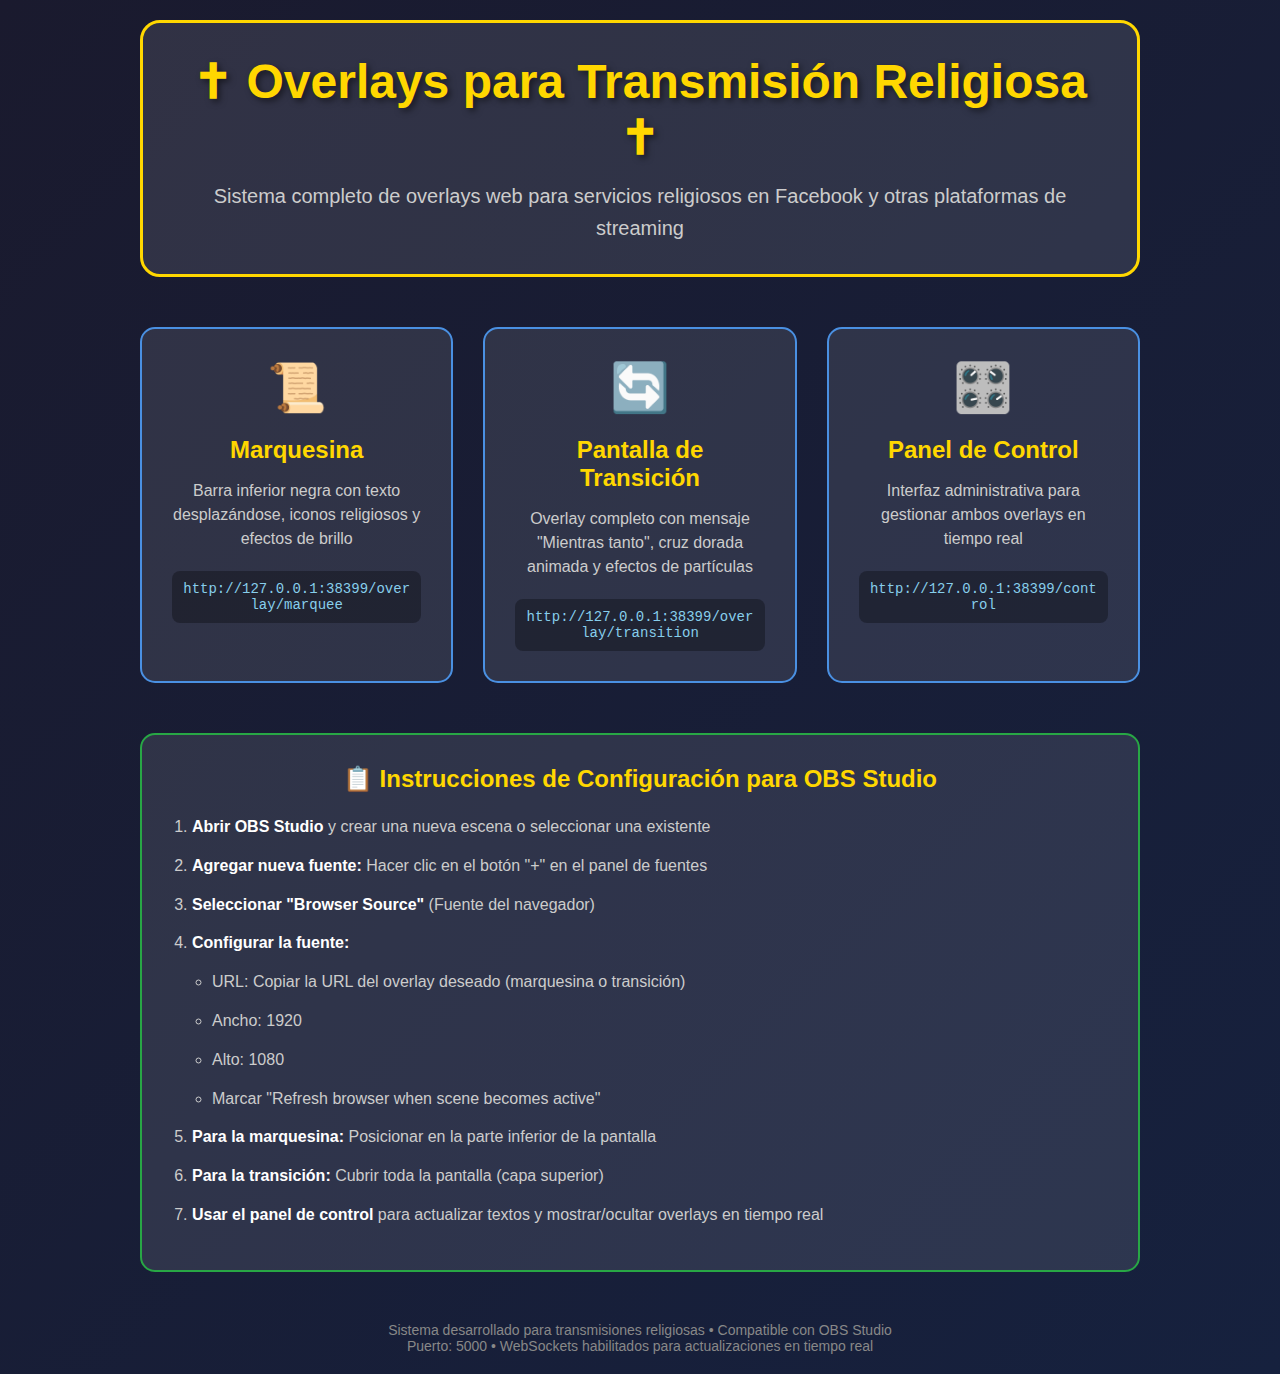
<file: overlay-congregacion/templates/index.html>
<!DOCTYPE html>
<html lang="es">
<head>
    <meta charset="UTF-8">
    <meta name="viewport" content="width=device-width, initial-scale=1.0">
    <title>Overlays Religiosos - Página Principal</title>
    <style>
        * {
            margin: 0;
            padding: 0;
            box-sizing: border-box;
        }

        body {
            font-family: 'Arial', sans-serif;
            background: linear-gradient(135deg, #1a1a2e, #16213e);
            color: #ffffff;
            min-height: 100vh;
            padding: 20px;
        }

        .container {
            max-width: 1000px;
            margin: 0 auto;
            text-align: center;
        }

        .header {
            margin-bottom: 50px;
            padding: 30px;
            background: rgba(255, 255, 255, 0.1);
            border-radius: 20px;
            border: 3px solid #ffd700;
        }

        .header h1 {
            font-size: 48px;
            color: #ffd700;
            margin-bottom: 15px;
            text-shadow: 3px 3px 6px rgba(0, 0, 0, 0.5);
        }

        .header p {
            font-size: 20px;
            color: #cccccc;
            line-height: 1.6;
        }

        .links-grid {
            display: grid;
            grid-template-columns: repeat(auto-fit, minmax(300px, 1fr));
            gap: 30px;
            margin-bottom: 50px;
        }

        .link-card {
            background: rgba(255, 255, 255, 0.1);
            border-radius: 15px;
            padding: 30px;
            border: 2px solid #4a90e2;
            transition: all 0.3s ease;
            text-decoration: none;
            color: inherit;
        }

        .link-card:hover {
            transform: translateY(-5px);
            border-color: #ffd700;
            box-shadow: 0 10px 30px rgba(255, 215, 0, 0.3);
        }

        .link-card h2 {
            font-size: 24px;
            color: #ffd700;
            margin-bottom: 15px;
        }

        .link-card p {
            color: #cccccc;
            margin-bottom: 20px;
            line-height: 1.5;
        }

        .link-card .url {
            background: rgba(0, 0, 0, 0.3);
            padding: 10px;
            border-radius: 8px;
            font-family: 'Courier New', monospace;
            color: #87ceeb;
            word-break: break-all;
            font-size: 14px;
        }

        .instructions {
            background: rgba(255, 255, 255, 0.1);
            border-radius: 15px;
            padding: 30px;
            border: 2px solid #28a745;
            text-align: left;
        }

        .instructions h2 {
            color: #ffd700;
            margin-bottom: 20px;
            text-align: center;
        }

        .instructions ol {
            color: #cccccc;
            line-height: 1.8;
            padding-left: 20px;
        }

        .instructions li {
            margin-bottom: 10px;
        }

        .instructions strong {
            color: #ffffff;
        }

        .footer {
            margin-top: 50px;
            text-align: center;
            color: #888;
            font-size: 14px;
        }

        .icon {
            font-size: 48px;
            margin-bottom: 20px;
            display: block;
        }

        @media (max-width: 768px) {
            .header h1 {
                font-size: 32px;
            }
            
            .header p {
                font-size: 16px;
            }
            
            .links-grid {
                grid-template-columns: 1fr;
            }
        }
    </style>
</head>
<body>
    <div class="container">
        <div class="header">
            <h1>✝ Overlays para Transmisión Religiosa ✝</h1>
            <p>Sistema completo de overlays web para servicios religiosos en Facebook y otras plataformas de streaming</p>
        </div>

        <div class="links-grid">
            <a href="/overlay/marquee" class="link-card" target="_blank">
                <span class="icon">📜</span>
                <h2>Marquesina</h2>
                <p>Barra inferior negra con texto desplazándose, iconos religiosos y efectos de brillo</p>
                <div class="url" id="marqueeUrl">Cargando URL...</div>
            </a>

            <a href="/overlay/transition" class="link-card" target="_blank">
                <span class="icon">🔄</span>
                <h2>Pantalla de Transición</h2>
                <p>Overlay completo con mensaje "Mientras tanto", cruz dorada animada y efectos de partículas</p>
                <div class="url" id="transitionUrl">Cargando URL...</div>
            </a>

            <a href="/control" class="link-card">
                <span class="icon">🎛️</span>
                <h2>Panel de Control</h2>
                <p>Interfaz administrativa para gestionar ambos overlays en tiempo real</p>
                <div class="url" id="controlUrl">Cargando URL...</div>
            </a>
        </div>

        <div class="instructions">
            <h2>📋 Instrucciones de Configuración para OBS Studio</h2>
            <ol>
                <li><strong>Abrir OBS Studio</strong> y crear una nueva escena o seleccionar una existente</li>
                <li><strong>Agregar nueva fuente:</strong> Hacer clic en el botón "+" en el panel de fuentes</li>
                <li><strong>Seleccionar "Browser Source"</strong> (Fuente del navegador)</li>
                <li><strong>Configurar la fuente:</strong>
                    <ul style="margin-top: 10px; margin-left: 20px;">
                        <li>URL: Copiar la URL del overlay deseado (marquesina o transición)</li>
                        <li>Ancho: 1920</li>
                        <li>Alto: 1080</li>
                        <li>Marcar "Refresh browser when scene becomes active"</li>
                    </ul>
                </li>
                <li><strong>Para la marquesina:</strong> Posicionar en la parte inferior de la pantalla</li>
                <li><strong>Para la transición:</strong> Cubrir toda la pantalla (capa superior)</li>
                <li><strong>Usar el panel de control</strong> para actualizar textos y mostrar/ocultar overlays en tiempo real</li>
            </ol>
        </div>

        <div class="footer">
            <p>Sistema desarrollado para transmisiones religiosas • Compatible con OBS Studio</p>
            <p>Puerto: 5000 • WebSockets habilitados para actualizaciones en tiempo real</p>
        </div>
    </div>

    <script>
        // Actualizar URLs dinámicamente
        document.addEventListener('DOMContentLoaded', function() {
            const baseUrl = window.location.origin;
            document.getElementById('marqueeUrl').textContent = baseUrl + '/overlay/marquee';
            document.getElementById('transitionUrl').textContent = baseUrl + '/overlay/transition';
            document.getElementById('controlUrl').textContent = baseUrl + '/control';
        });
    </script>
</body>
</html>
</file>
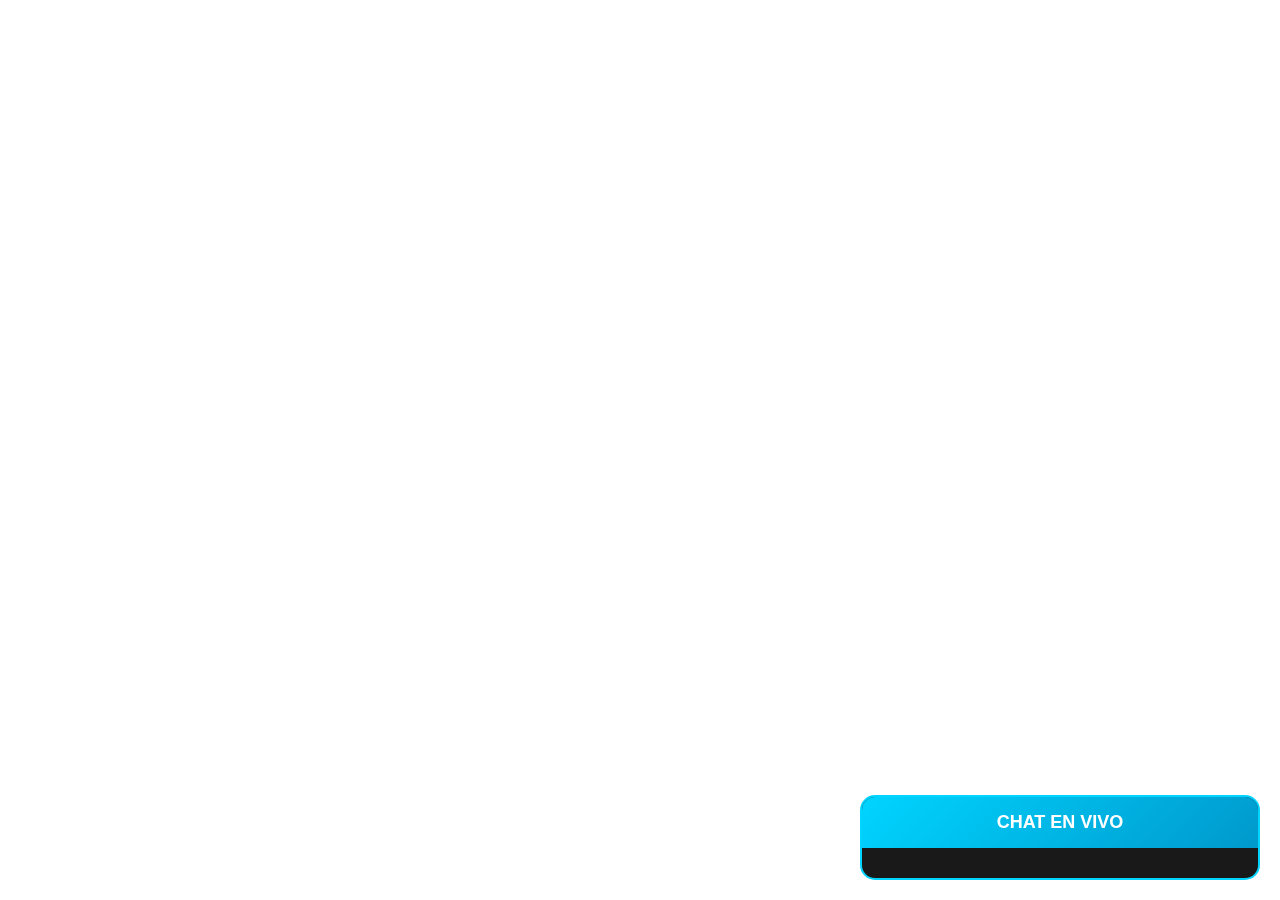
<file: overlaysOBS/chat_overlay.html>
<!DOCTYPE html>
<html lang="es">
<head>
    <meta charset="UTF-8">
    <meta name="viewport" content="width=device-width, initial-scale=1.0">
    <title>Overlay Chat</title>
    <link rel="stylesheet" href="styles.css">
</head>
<body>
    <div class="chat-overlay">
        <div class="chat-header">
            <h3>CHAT EN VIVO</h3>
        </div>
        <div class="chat-messages" id="chat-messages">
            <!-- Los mensajes se cargarán dinámicamente -->
        </div>
    </div>
    
    <script src="chat_overlay.js"></script>
</body>
</html>
</file>
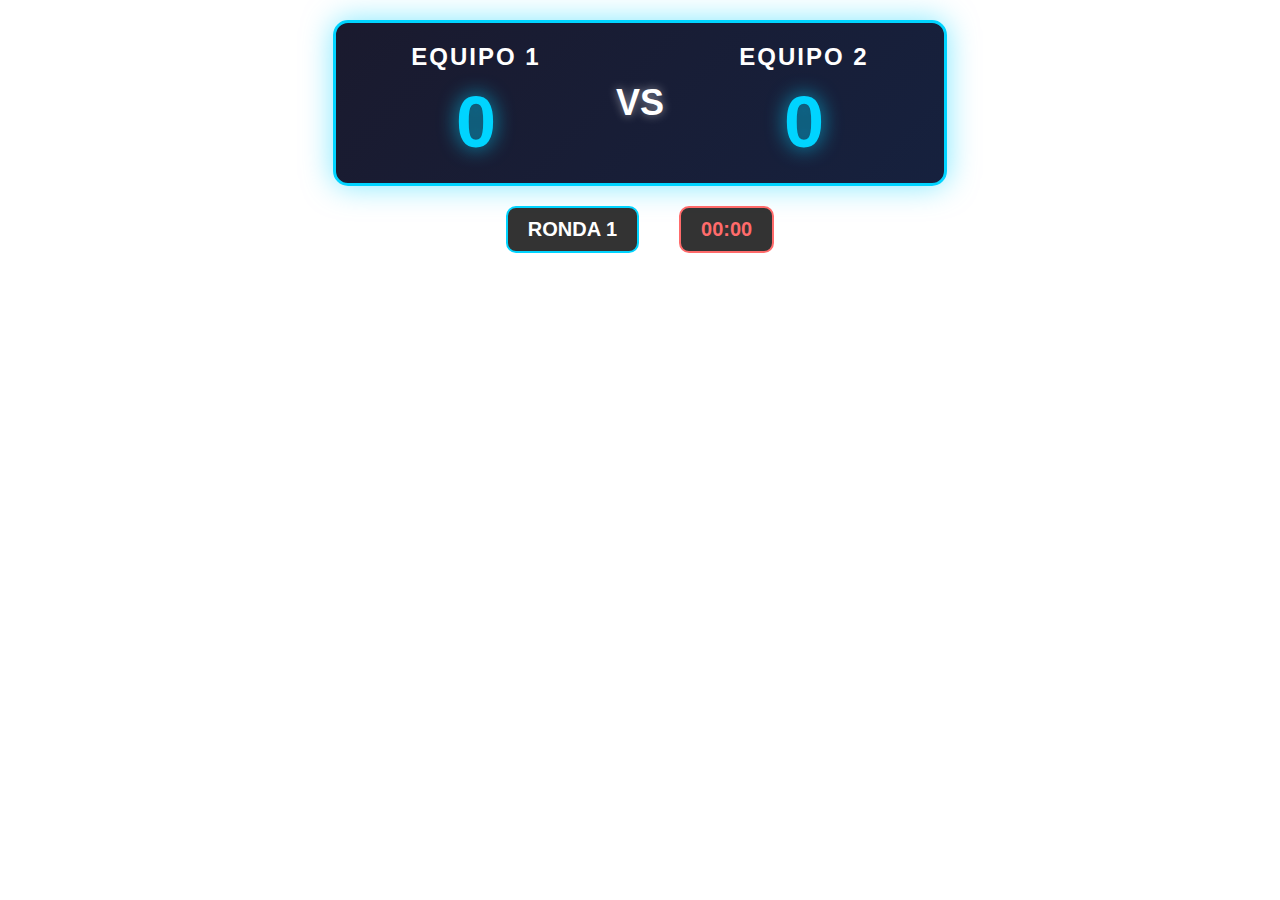
<file: overlaysOBS/scoreboard_overlay.html>
<!DOCTYPE html>
<html lang="es">
<head>
    <meta charset="UTF-8">
    <meta name="viewport" content="width=device-width, initial-scale=1.0">
    <title>Overlay Marcador</title>
    <link rel="stylesheet" href="styles.css">
</head>
<body>
    <div class="overlay-container">
        <div class="scoreboard">
            <div class="team team-left">
                <div class="team-name" id="team1-name">EQUIPO 1</div>
                <div class="team-score" id="team1-score">0</div>
            </div>
            
            <div class="separator">VS</div>
            
            <div class="team team-right">
                <div class="team-name" id="team2-name">EQUIPO 2</div>
                <div class="team-score" id="team2-score">0</div>
            </div>
        </div>
        
        <div class="game-info">
            <div class="round-info" id="round-info">RONDA 1</div>
            <div class="timer" id="timer">00:00</div>
        </div>
    </div>
    
    <script src="scoreboard_overlay.js"></script>
</body>
</html>
</file>
<file: overlaysOBS/styles.css>
/* Reset y configuración base */
* {
    margin: 0;
    padding: 0;
    box-sizing: border-box;
}

body {
    font-family: 'Arial', sans-serif;
    background: transparent;
    overflow: hidden;
}

/* Overlay Marcador */
.overlay-container {
    width: 100vw;
    height: 100vh;
    display: flex;
    flex-direction: column;
    align-items: center;
    justify-content: flex-start;
    padding: 20px;
}

.scoreboard {
    display: flex;
    align-items: center;
    background: linear-gradient(135deg, #1a1a2e, #16213e);
    border: 3px solid #00d4ff;
    border-radius: 15px;
    padding: 20px 40px;
    box-shadow: 0 0 30px rgba(0, 212, 255, 0.5);
    margin-bottom: 20px;
}

.team {
    text-align: center;
    min-width: 200px;
}

.team-name {
    font-size: 24px;
    font-weight: bold;
    color: #ffffff;
    margin-bottom: 10px;
    text-transform: uppercase;
    letter-spacing: 2px;
}

.team-score {
    font-size: 72px;
    font-weight: bold;
    color: #00d4ff;
    text-shadow: 0 0 20px rgba(0, 212, 255, 0.8);
}

.separator {
    font-size: 36px;
    font-weight: bold;
    color: #ffffff;
    margin: 0 40px;
    text-shadow: 0 0 10px rgba(255, 255, 255, 0.5);
}

.game-info {
    display: flex;
    gap: 40px;
    align-items: center;
}

.round-info, .timer {
    background: rgba(0, 0, 0, 0.8);
    color: #ffffff;
    padding: 10px 20px;
    border-radius: 10px;
    font-size: 20px;
    font-weight: bold;
    border: 2px solid #00d4ff;
}

.timer {
    color: #ff6b6b;
    border-color: #ff6b6b;
}

/* Overlay Chat */
.chat-overlay {
    position: fixed;
    bottom: 20px;
    right: 20px;
    width: 400px;
    max-height: 500px;
    background: rgba(0, 0, 0, 0.9);
    border: 2px solid #00d4ff;
    border-radius: 15px;
    overflow: hidden;
}

.chat-header {
    background: linear-gradient(135deg, #00d4ff, #0099cc);
    color: white;
    padding: 15px;
    text-align: center;
}

.chat-header h3 {
    margin: 0;
    font-size: 18px;
    font-weight: bold;
}

.chat-messages {
    padding: 15px;
    max-height: 400px;
    overflow-y: auto;
}

.chat-message {
    margin-bottom: 15px;
    padding: 10px;
    background: rgba(255, 255, 255, 0.1);
    border-radius: 8px;
    border-left: 4px solid #00d4ff;
}

.chat-user {
    font-weight: bold;
    color: #00d4ff;
    margin-bottom: 5px;
}

.chat-text {
    color: #ffffff;
    line-height: 1.4;
}

.chat-time {
    font-size: 12px;
    color: #888;
    margin-top: 5px;
}

/* Overlay Alertas */
.alerts-container {
    position: fixed;
    top: 50%;
    left: 50%;
    transform: translate(-50%, -50%);
    z-index: 1000;
}

.alert-box {
    background: linear-gradient(135deg, #ff6b6b, #ee5a24);
    color: white;
    padding: 30px 40px;
    border-radius: 20px;
    box-shadow: 0 0 50px rgba(255, 107, 107, 0.7);
    text-align: center;
    animation: alertPulse 2s infinite;
    border: 4px solid #ffffff;
    min-width: 400px;
}

.alert-icon {
    font-size: 48px;
    margin-bottom: 15px;
}

.alert-title {
    font-size: 28px;
    font-weight: bold;
    margin-bottom: 10px;
    text-transform: uppercase;
    letter-spacing: 2px;
}

.alert-message {
    font-size: 20px;
    line-height: 1.4;
}

/* Animaciones */
@keyframes alertPulse {
    0%, 100% {
        transform: scale(1);
        box-shadow: 0 0 50px rgba(255, 107, 107, 0.7);
    }
    50% {
        transform: scale(1.05);
        box-shadow: 0 0 70px rgba(255, 107, 107, 0.9);
    }
}

/* Efectos de entrada */
.fade-in {
    animation: fadeIn 0.5s ease-in;
}

.slide-in {
    animation: slideIn 0.5s ease-out;
}

@keyframes fadeIn {
    from { opacity: 0; }
    to { opacity: 1; }
}

@keyframes slideIn {
    from { 
        transform: translateY(-100px);
        opacity: 0;
    }
    to { 
        transform: translateY(0);
        opacity: 1;
    }
}

/* Responsive */
@media (max-width: 768px) {
    .scoreboard {
        flex-direction: column;
        padding: 15px 20px;
    }
    
    .separator {
        margin: 15px 0;
        font-size: 24px;
    }
    
    .team-score {
        font-size: 48px;
    }
    
    .chat-overlay {
        width: 300px;
        bottom: 10px;
        right: 10px;
    }
    
    .alert-box {
        min-width: 300px;
        padding: 20px 25px;
    }
}
</file>
